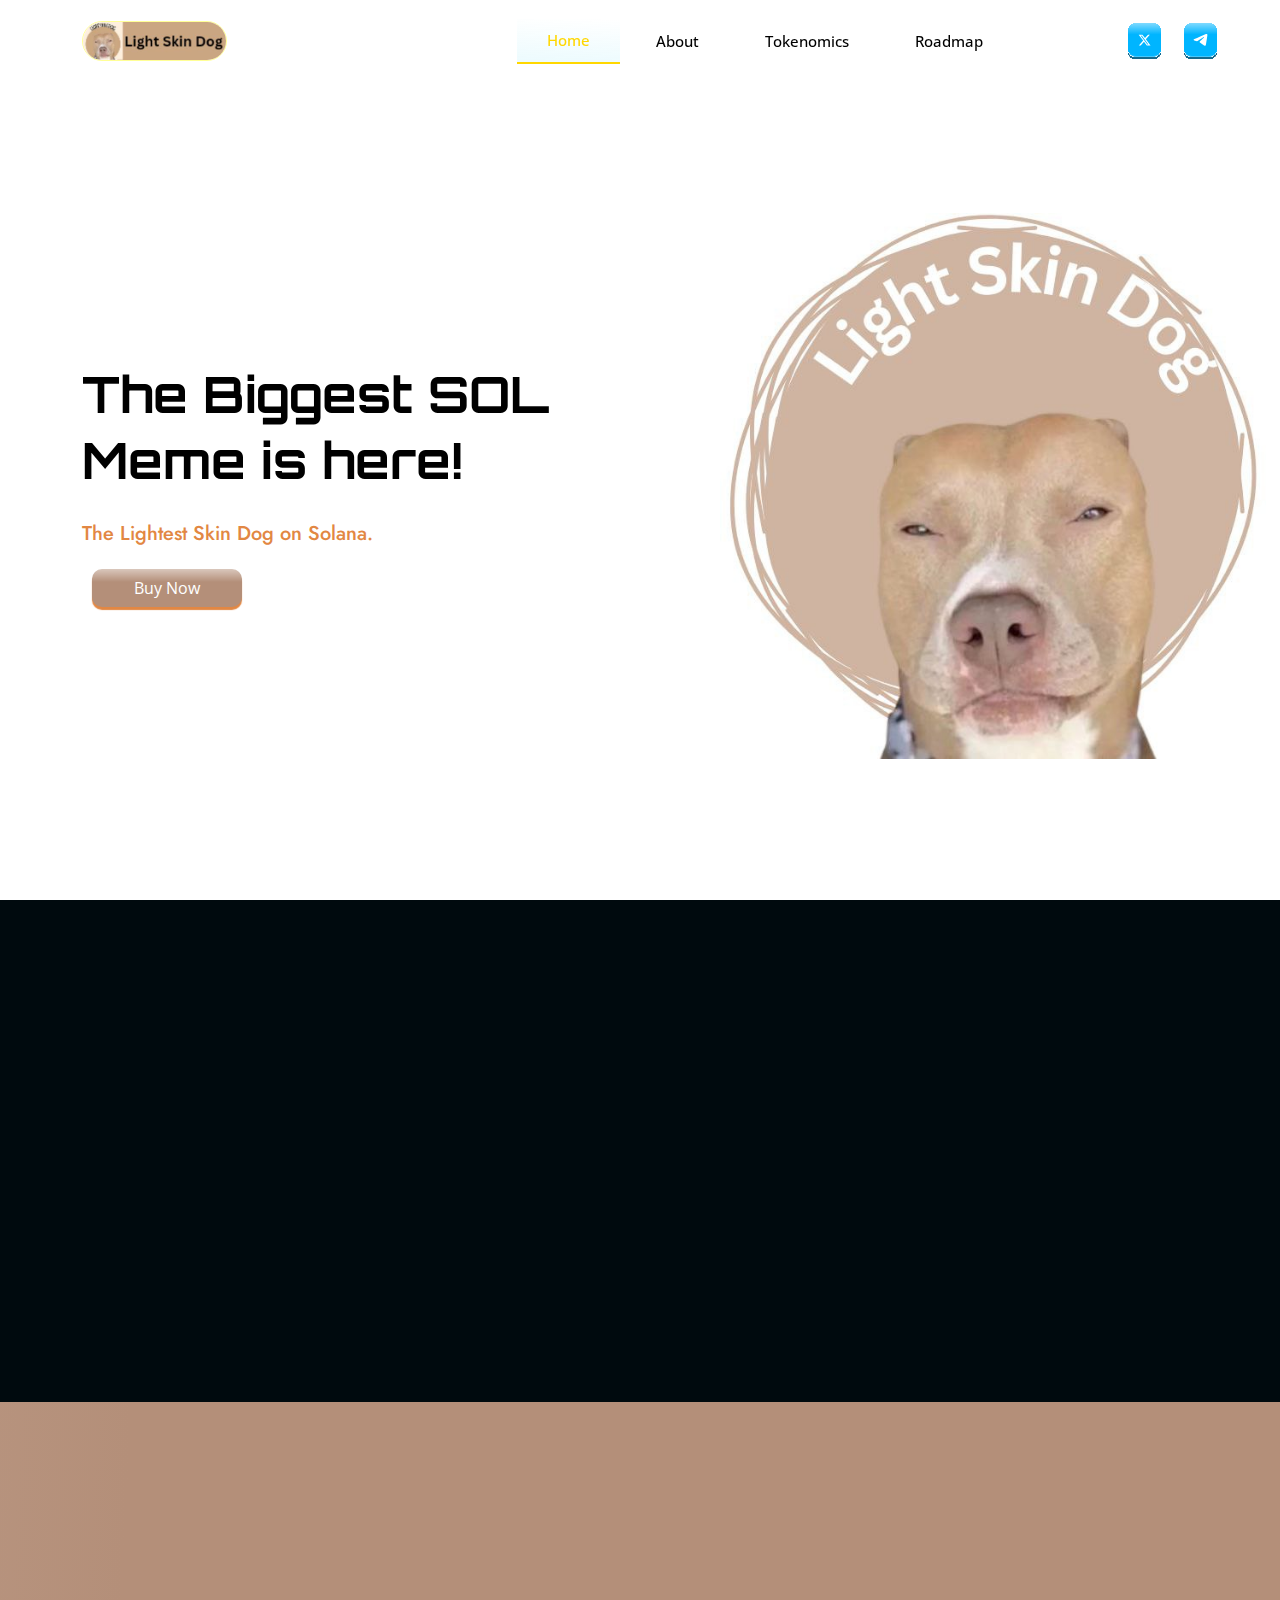
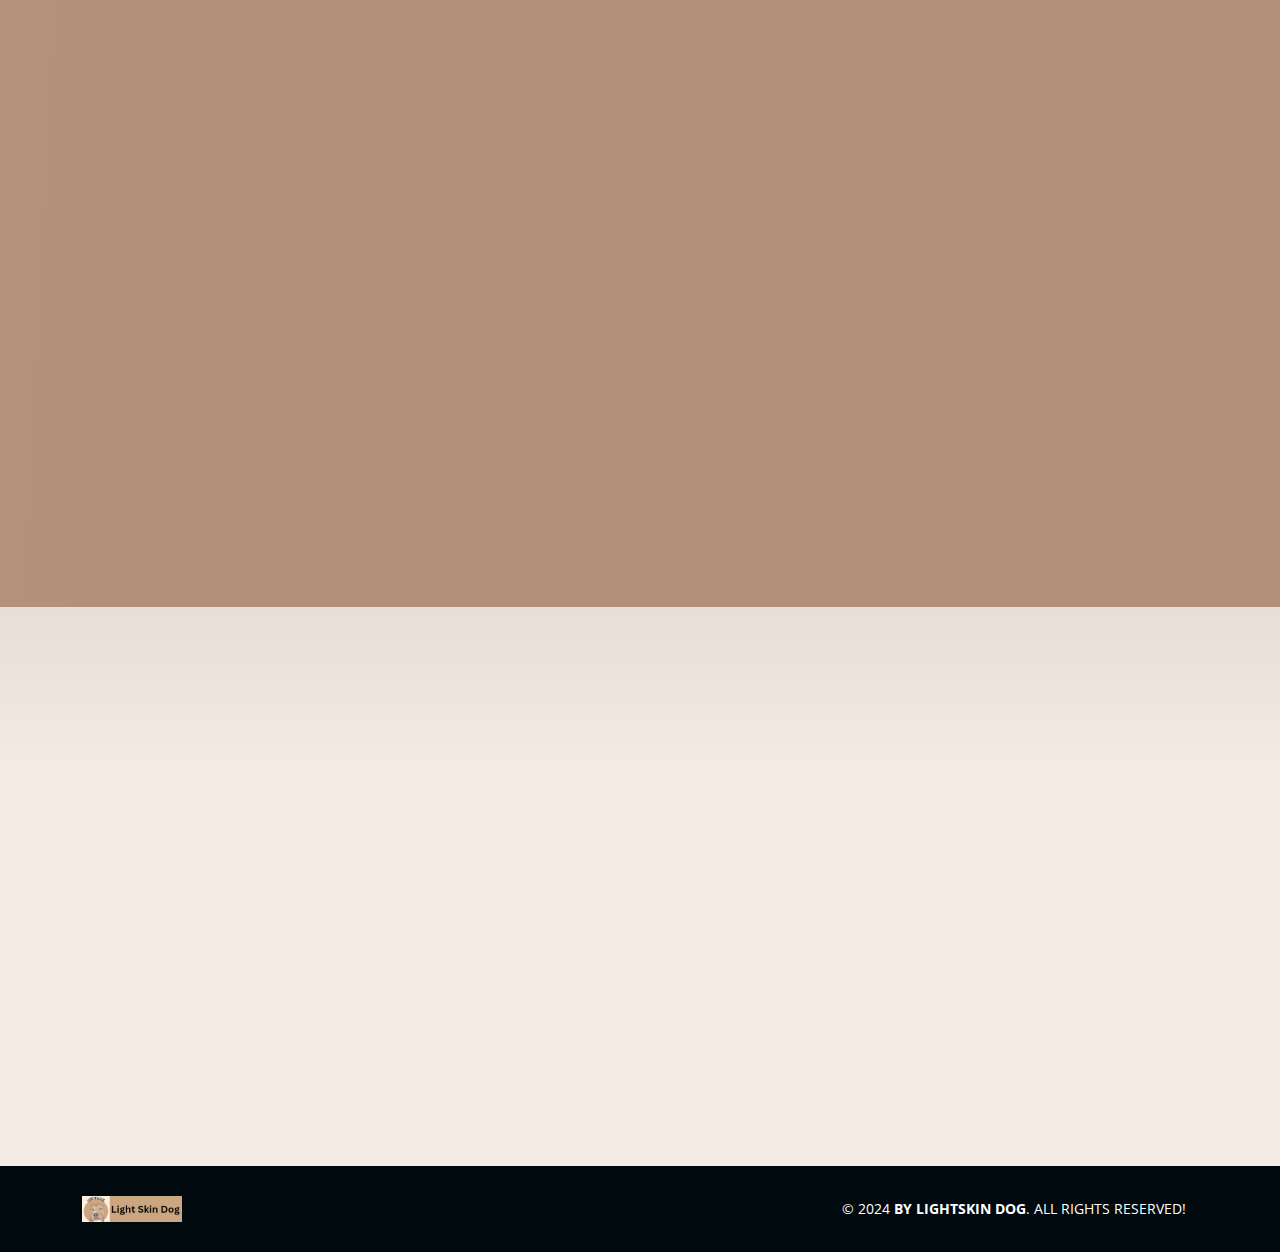
<file: index.html>
<!DOCTYPE html>
<html lang="en">



<head>
  <meta charset="utf-8">
  <meta content="width=device-width, initial-scale=1.0" name="viewport">

  <title>Light Skin Dog</title>
  <meta content="" name="description">
  <meta content="" name="keywords">

  <!-- Favicons -->
  <link rel="icon" type="image/jpg" href="assets/images/lsd_header.jpg">
  <link rel="stylesheet" rel="apple-touch-icon" href="assets/images/lsd.jpg">

  <!-- Google Fonts -->
  <link
    href="https://fonts.googleapis.com/css?family=Open+Sans:300,300i,400,400i,600,600i,700,700i|Jost:300,300i,400,400i,500,500i,600,600i,700,700i|Poppins:300,300i,400,400i,500,500i,600,600i,700,700i"
    rel="stylesheet">


  <link rel="preconnect" href="https://fonts.googleapis.com/">
  <link rel="preconnect" href="https://fonts.gstatic.com/" crossorigin>
  <link href="https://fonts.googleapis.com/css2?family=Orbitron:wght@400;500;600;700;800;900&amp;display=swap"
    rel="stylesheet">

  <!-- Vendor CSS Files -->
  <link href="assets/vendor/aos/aos.css" rel="stylesheet">
  <link href="assets/vendor/bootstrap/css/bootstrap.min.css" rel="stylesheet">
  <link href="assets/vendor/bootstrap-icons/bootstrap-icons.css" rel="stylesheet">
  <link href="assets/vendor/boxicons/css/boxicons.min.css" rel="stylesheet">
  <link href="assets/vendor/remixicon/remixicon.css" rel="stylesheet">
  <link href="assets/vendor/swiper/swiper-bundle.min.css" rel="stylesheet">

  <!-- Template Main CSS File -->
  <link href="assets/css/style.css" rel="stylesheet">

</head>

<body>

  <!-- ======= Header ======= -->
  <header id="header" class="fixed-top ">
    <div class="container d-flex align-items-center">


      <!-- Uncomment below if you prefer to use an image logo -->
      <a href="index-2.html" class="logo me-auto"><img src="assets/images/5881791381129773264 (2).jpg" alt="" class="img-fluid"></a>

      <nav id="navbar" class="navbar">
        <ul>
          <li><a class="nav-link scrollto active" href="#hero">Home</a></li>
          <li><a class="nav-link scrollto" href="#about">About</a></li>
          <li><a class="nav-link scrollto" href="#tokenomics">Tokenomics</a></li>
          <li><a class="nav-link   scrollto" href="#roadmap">Roadmap</a></li>
          <!-- <li><a class="nav-link scrollto" href="#presale">Presale</a></li> -->
          <!-- <li class="nav-btn">

            <button class="btn-dark-blue" style="width: 100px;">
              <a href="https://github.com/interfinetwork/project-delivery-data/blob/main/GrokElo/GrokElo_AuditReport_InterFi.pdf"> Audit</a>
            </button>
          </li> -->

          <!-- <li class="nav-btn">
            <button class="btn-dark-blue" style="width: 100px;">
              <a href="https://pinksale.notion.site/GrokElo-KYC-Verification-eb841ffe481b4b59a4ed647743bd203d?pvs=4"> KYC</a>
            </button>
            </a>
          </li> -->

          <li class="icon-social-desktop">
            <div class="filename-1-frame" style="margin-left: 70px;">
              <a href="https://x.com/lightkindog">
                <img class="filename-1-icon2" alt="" src="assets/images/navbar/filename-12.svg" width="35" />
              </a>
            </div>
          </li>
          <li class="icon-social-desktop">
            <div class="filename-1-frame">
              <a href="https://t.me/+1pxYuyu7ER0zMWE0">
                <img class="filename-1-icon2" alt="" src="assets/images/navbar/telegram2.svg" width="35" />
              </a>
            </div>
          </li>

          <div class="icon-social-mobile">
            <div class="filename-1-frame">
              <a href="https://x.com/lightkindog">
                <img class="filename-1-icon2" alt="" src="assets/images/navbar/filename-12.svg" width="35" />
              </a>
            </div>
            <div class="filename-1-frame">
              <a href="https://t.me/+1pxYuyu7ER0zMWE0">
                <img class="filename-1-icon2" alt="" src="assets/images/navbar/telegram2.svg" width="35" />
              </a>
            </div>
          </div>
        </ul>
        <i class="bi bi-list mobile-nav-toggle"></i>
      </nav><!-- .navbar -->

    </div>
  </header><!-- End Header -->

  <!-- ======= Hero Section ======= -->
  <section id="hero" class="d-flex align-items-center">

    <div class="container">
      <div class="row">
        <div class="col-lg-6 d-flex flex-column justify-content-center pt-4 pt-lg-0 order-2 order-lg-1"
          data-aos="fade-up" data-aos-delay="200">
          <h1 class="font-family-orbitron-normal">The Biggest SOL</h1>
          <h1 class="font-family-orbitron-normal">Meme is here!</h1>
          <h5 class="mt-4">The Lightest Skin Dog on Solana.</h5>
          <div class="col-md-12 col-lg-12 d-flex">
            <div class="">
              <a href="#"><button class="btn-sky-blue" style="width: 150px;  margin-top: 15px;">
                  Buy Now
                </button>
              </a>
            </div>
            <!-- <div class="">
              <a href="whitepaper.pdf"> <button class="btn-dark-blue" style="width: 150px; margin-top: 15px;">
                  Whitepaper
                </button>
              </a>
            </div> -->
          </div>
        </div>

        <div class="col-lg-6 order-1 order-lg-2 hero-img for-desktok-frog-img" data-aos="zoom-in" data-aos-delay="200">
          <img src="assets/images/5881791381129773276.jpg" class="img img-fluid animated" alt="" width="600">
        </div>
      </div>
      <div class="col-lg-6 order-1 order-lg-2 for-mobile-frog-img" data-aos="zoom-in" data-aos-delay="200">
        <img src="assets/images/5881791381129773276.jpg" class="img img-fluid animated" alt="">
      </div>
    </div>

  </section><!-- End Hero -->

  <main id="main">


    <!-- ======= About Us Section ======= -->
    <section id="about" class="about">
      <div class="container" data-aos="fade-up">
        <div class="row content">
          <div class="col-lg-6">
            <img src="assets/images/logo1.jpg" class="img img-fluid" />
          </div>
          <div class="col-lg-6 pt-lg-0 mt-4 align-self-center">
            <div class="section-title">
              <span><img src="assets/images/Line.svg" /></span>
              <h2 class="font-family-orbitron-normal">About LightSkin Dog</h2>
            </div>
            <p class="section-sub-title mt-4">
              the memecoin with all the attitude! Inspired by the iconic light skin dog meme, $LSD is here to bring the sass and fun straight to your crypto wallet. This isn't just another coin; it's a vibe.
            </p>
            <p class="section-sub-title mt-4">
Imagine a dog with that "too cool for school" look, now imagine that in a coin. Yeah, that's $LSD. It’s all about chill vibes, big laughs, and maybe a little mooning on the side.
            </p>
            <p class="section-sub-title mt-4">
              If you're into memes, dogs, or just want to be part of the coolest crypto crew, $LSD is your jam. So, grab some $LSD and let's see where this meme takes us—who knows, maybe even to the moon (or just a really nice dog park)!
            </p>
            <p class="section-sub-title mt-4">
            </p>
            <p class="section-sub-title mt-4">
              Let’s Freaking Go! Woof!🔍
            </p>
    
          </div>
        </div>
      </div>
    </section>

    <section id="tokenomics" class="about">
      <div class="container" data-aos="fade-up">
        <div class="section-title">
          <span><img src="assets/images/Line.svg" /></span>
          <h2 class="font-family-orbitron-normal " >Tokenomics</h2>
        </div>

        <div class="row content align-items-center" style="margin: 80px 0px;">
          <div class="col-lg-6">
            <div class="card">
              <h5 class="card-title font-family-orbitron-normal ">LightSkin Dog</h5>
              <div class="card-body table-custom-body">
                <div class="row">
                  <div class="col-lg-2">
                    <p class="label">CA:</p>
                  </div>
                  <div class="col-lg-10">
                    <p class="value">H5MYbpj5Z558Lw9iAid2yokWAbpUF64nnbUpYmnJ6Yza</p>
                  </div>
                </div>

                <div class="row">
                  <div class="col-lg-7">
                    <p class="label">Total Supply:</p>
                  </div>
                  <div class="col-lg-5">
                    <p class="value">1,000,000,000</p>
                  </div>
                </div>

                <div class="row">
                </div>
                <!-- <div class="row">
                  <div class="col-lg-7">
                    <p class="label">LP:</p>
                  </div>
                  <div class="col-lg-5">
                    <p class="value">1%</p>
                  </div>
                </div> -->

                <div class="row">
                  <div class="col-lg-7">
                    <p class="label">Marketing:</p>
                  </div>
                  <div class="col-lg-5">
                    <p class="value">3%</p>
                  </div>
                </div>
                <div class="row" style="border-radius: 0px 0px 10px 10px;">
                  <div class="col-lg-7">
                    <p class="label">Dev:</p>
                  </div>
                  <div class="col-lg-5">
                    <p class="value">2%</p>
                  </div>
                </div>
              </div>
            </div>
          </div>

          <div class="col-lg-1">
          </div>
          <div class="col-lg-5 pt-4 pt-lg-0">
            <img src="assets/images/chart.jpg" class="img img-fluid" />
          </div>
        </div>
      </div>
      </div>
    </section>

    <section id="roadmap" class="about" style="background-color: #021E0A;">
      <div class="container" data-aos="fade-up">
        <div class="section-title d-flex justify-content-center">
          <div class="text-align-last-center">
            <span><img src="assets/images/Line.svg" /></span>
            <h2 class="font-family-orbitron-normal  text-black mb-0" >Roadmap</h2>
          </div>
        </div>

        <div class="row content mt-5">
          <div class="col-lg-4">
            <div class="card">
              <h5 class="card-title font-family-orbitron-normal ">Phase 01</h5>
              <div class="card-body">
                <ul>
                  <!-- <li>Presale</li> -->
                  <li>Launch</li>
                  <li>Dex update</li>
                  <li>Dex Ads</li>
                  <li>Trending</li>
                </ul>
              </div>
            </div>
          </div>

          <div class="col-lg-4">
            <div class="card">
              <h5 class="card-title font-family-orbitron-normal ">Phase 02</h5>
              <div class="card-body">
                <ul>
                  <li>Community Growth</li>
                  <li>Huge Marketing Push</li>
                  <li>KOLs onboarding</li>
                </ul>
              </div>
            </div>
          </div>

          <div class="col-lg-4">
            <div class="card">
              <h5 class="card-title font-family-orbitron-normal ">Phase 03</h5>
              <div class="card-body">
                <ul>
                  <li>100,000+ holders</li>
                  <li>Meme Takeover</li>
                </ul>
              </div>
            </div>
          </div>
        </div>
      </div>
    </section>

    
    
  </main><!-- End #main -->

  <!-- ======= Footer ======= -->
  <footer id="footer">
    <div class="container footer-bottom clearfix">
      <div class="row content">
        <div class="col-lg-8">
          <a href="#"><img src="assets/images/5881791381129773264 (2).jpg" width="100px" /></a>
        </div>
        <div class="col-lg-4 align-self-center">

          <div class=" text-uppercase">
            &copy; 2024 <strong><span>by LightSkin Dog</span></strong>. All Rights Reserved!
          </div>
        </div>

      </div>
  </footer><!-- End Footer -->

  <div id=" preloader"></div>
  <a href="#" class="back-to-top d-flex align-items-center justify-content-center"><i
      class="bi bi-arrow-up-short"></i></a>

  <!-- Vendor JS Files -->
  <script src="assets/vendor/aos/aos.js"></script>
  <script src="assets/vendor/bootstrap/js/bootstrap.bundle.min.js"></script>
  <script src="assets/vendor/glightbox/js/glightbox.min.js"></script>
  <script src="assets/vendor/isotope-layout/isotope.pkgd.min.js"></script>
  <script src="assets/vendor/swiper/swiper-bundle.min.js"></script>
  <script src="assets/vendor/waypoints/noframework.waypoints.js"></script>
  <script src="assets/vendor/php-email-form/validate.js"></script>

  <!-- Template Main JS File -->
  <script src="assets/js/main.js"></script>

</body>



</html>
</file>
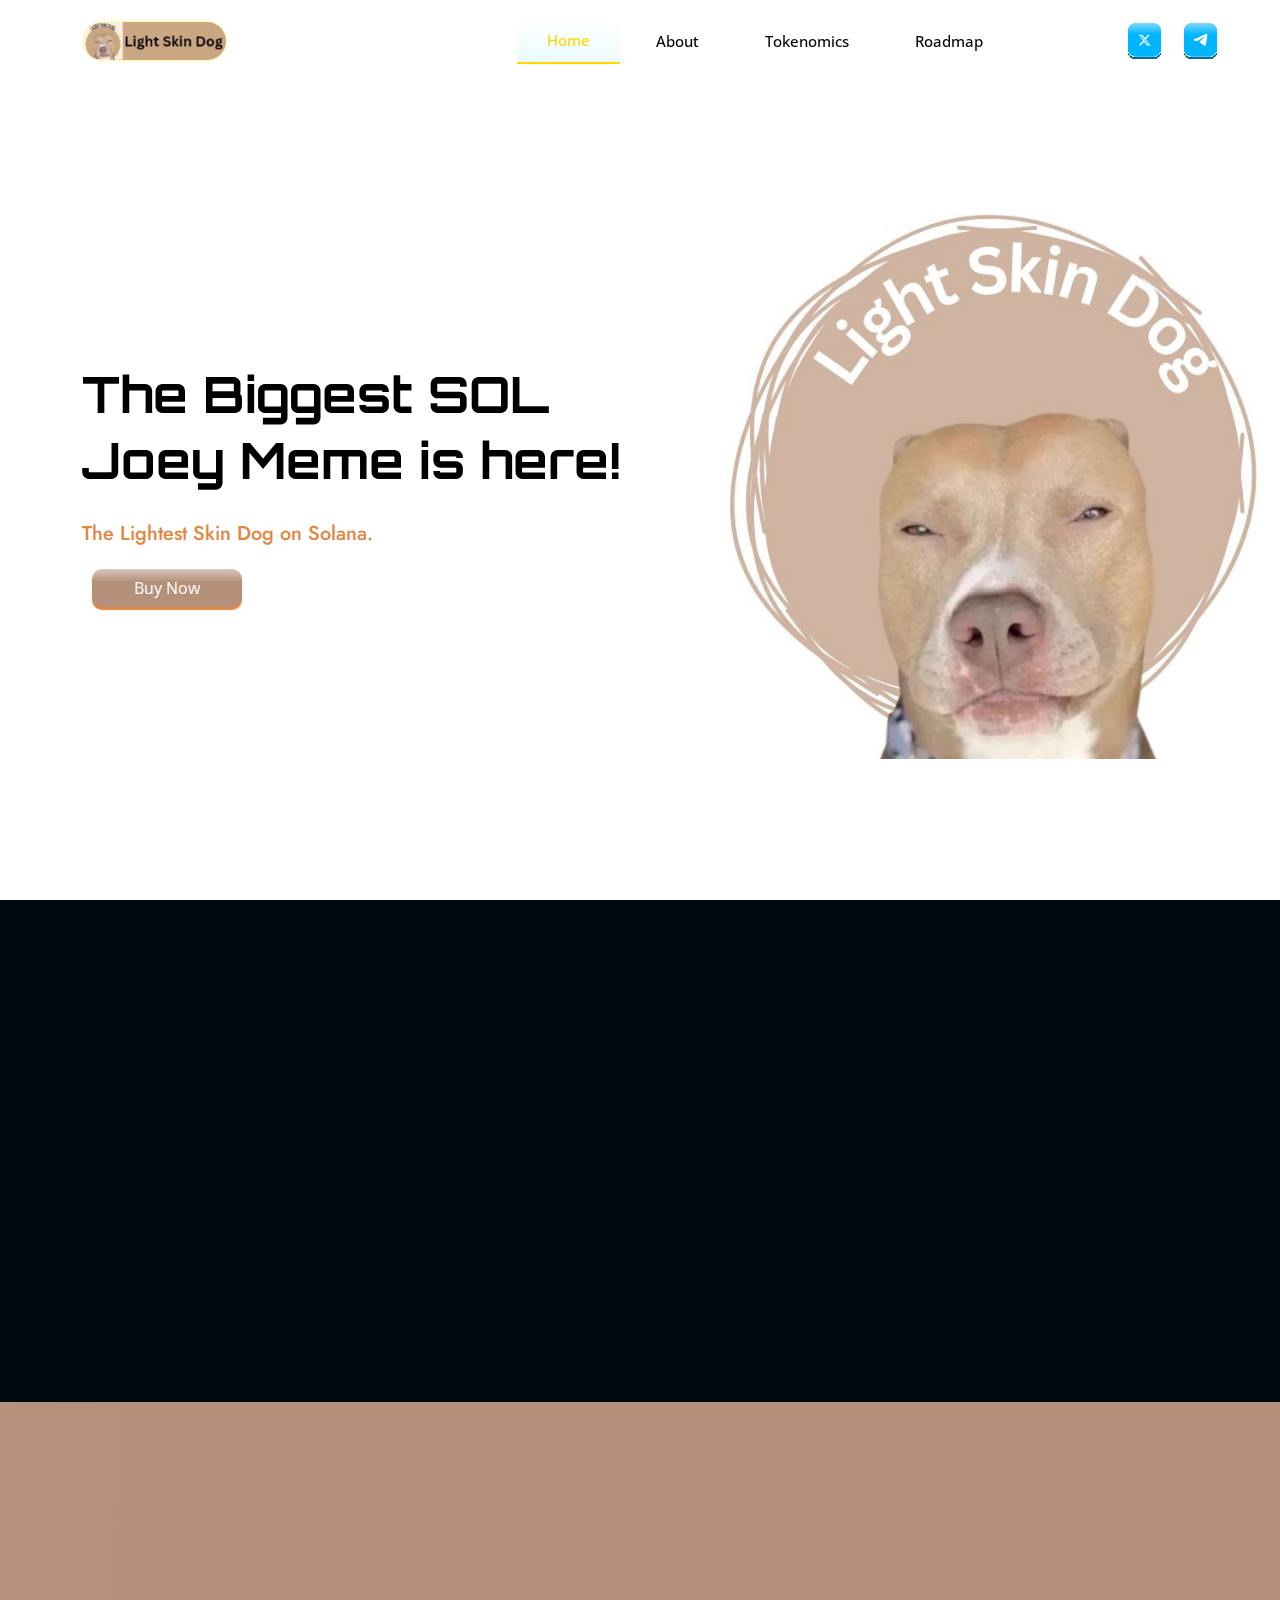
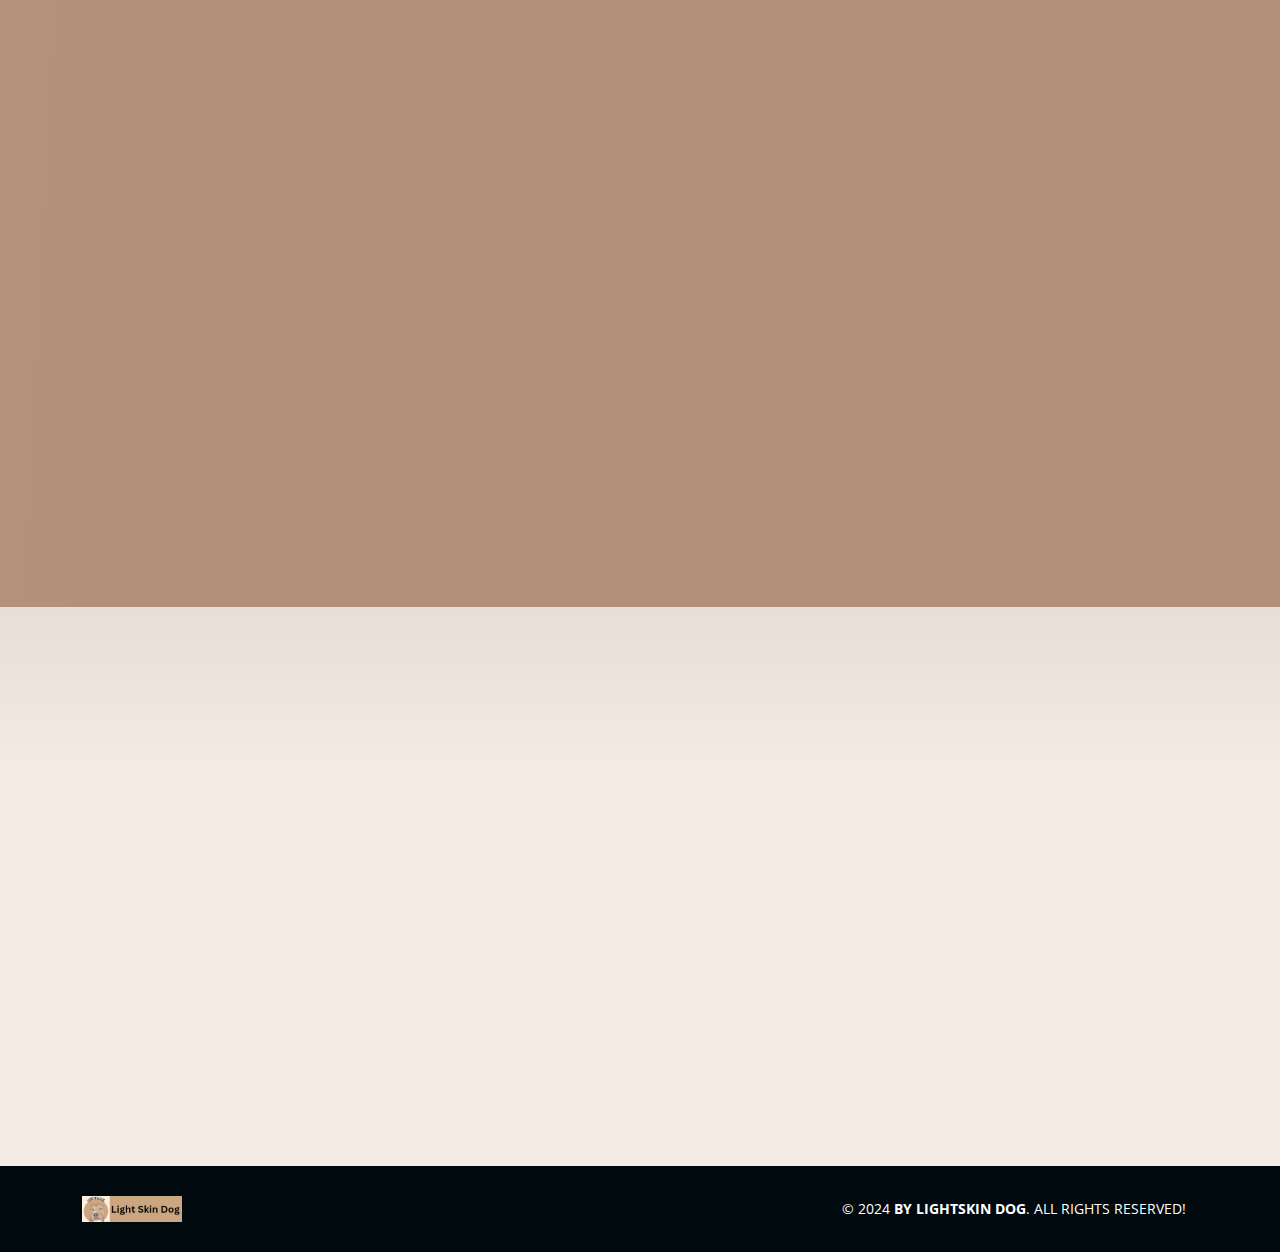
<file: index-2.html>
<!DOCTYPE html>
<html lang="en">


<!-- Mirrored from grokelo.io/index.html by HTTrack Website Copier/3.x [XR&CO'2014], Mon, 11 Dec 2023 17:24:23 GMT -->
<head>
  <meta charset="utf-8">
  <meta content="width=device-width, initial-scale=1.0" name="viewport">

  <title>Light Skin Dog</title>
  <meta content="" name="description">
  <meta content="" name="keywords">

  <!-- Favicons -->
  <link rel="icon" type="image/jpg" href="assets/images/lsd_header.jpg">
  <link rel="stylesheet" rel="apple-touch-icon" href="assets/images/lsd.jpg">

  <!-- Google Fonts -->
  <link
    href="https://fonts.googleapis.com/css?family=Open+Sans:300,300i,400,400i,600,600i,700,700i|Jost:300,300i,400,400i,500,500i,600,600i,700,700i|Poppins:300,300i,400,400i,500,500i,600,600i,700,700i"
    rel="stylesheet">


  <link rel="preconnect" href="https://fonts.googleapis.com/">
  <link rel="preconnect" href="https://fonts.gstatic.com/" crossorigin>
  <link href="https://fonts.googleapis.com/css2?family=Orbitron:wght@400;500;600;700;800;900&amp;display=swap"
    rel="stylesheet">

  <!-- Vendor CSS Files -->
  <link href="assets/vendor/aos/aos.css" rel="stylesheet">
  <link href="assets/vendor/bootstrap/css/bootstrap.min.css" rel="stylesheet">
  <link href="assets/vendor/bootstrap-icons/bootstrap-icons.css" rel="stylesheet">
  <link href="assets/vendor/boxicons/css/boxicons.min.css" rel="stylesheet">
  <link href="assets/vendor/remixicon/remixicon.css" rel="stylesheet">
  <link href="assets/vendor/swiper/swiper-bundle.min.css" rel="stylesheet">

  <!-- Template Main CSS File -->
  <link href="assets/css/style.css" rel="stylesheet">

</head>

<body>

  <!-- ======= Header ======= -->
  <header id="header" class="fixed-top ">
    <div class="container d-flex align-items-center">


      <!-- Uncomment below if you prefer to use an image logo -->
      <a href="index-2.html" class="logo me-auto"><img src="assets/images/5881791381129773264 (2).jpg" alt="" class="img-fluid"></a>

      <nav id="navbar" class="navbar">
        <ul>
          <li><a class="nav-link scrollto active" href="#hero">Home</a></li>
          <li><a class="nav-link scrollto" href="#about">About</a></li>
          <li><a class="nav-link scrollto" href="#tokenomics">Tokenomics</a></li>
          <li><a class="nav-link   scrollto" href="#roadmap">Roadmap</a></li>
          <!-- <li><a class="nav-link scrollto" href="#presale">Presale</a></li> -->
          <!-- <li class="nav-btn">

            <button class="btn-dark-blue" style="width: 100px;">
              <a href="https://github.com/interfinetwork/project-delivery-data/blob/main/GrokElo/GrokElo_AuditReport_InterFi.pdf"> Audit</a>
            </button>
          </li> -->

          <!-- <li class="nav-btn">
            <button class="btn-dark-blue" style="width: 100px;">
              <a href="https://pinksale.notion.site/GrokElo-KYC-Verification-eb841ffe481b4b59a4ed647743bd203d?pvs=4"> KYC</a>
            </button>
            </a>
          </li> -->

          <li class="icon-social-desktop">
            <div class="filename-1-frame" style="margin-left: 70px;">
              <a href="https://x.com/lightkindog">
                <img class="filename-1-icon2" alt="" src="assets/images/navbar/filename-12.svg" width="35" />
              </a>
            </div>
          </li>
          <li class="icon-social-desktop">
            <div class="filename-1-frame">
              <a href="https://t.me/+1pxYuyu7ER0zMWE0">
                <img class="filename-1-icon2" alt="" src="assets/images/navbar/telegram2.svg" width="35" />
              </a>
            </div>
          </li>

          <div class="icon-social-mobile">
            <div class="filename-1-frame">
              <a href="https://x.com/lightkindog">
                <img class="filename-1-icon2" alt="" src="assets/images/navbar/filename-12.svg" width="35" />
              </a>
            </div>
            <div class="filename-1-frame">
              <a href="https://t.me/+1pxYuyu7ER0zMWE0">
                <img class="filename-1-icon2" alt="" src="assets/images/navbar/telegram2.svg" width="35" />
              </a>
            </div>
          </div>
        </ul>
        <i class="bi bi-list mobile-nav-toggle"></i>
      </nav><!-- .navbar -->

    </div>
  </header><!-- End Header -->

  <!-- ======= Hero Section ======= -->
  <section id="hero" class="d-flex align-items-center">

    <div class="container">
      <div class="row">
        <div class="col-lg-6 d-flex flex-column justify-content-center pt-4 pt-lg-0 order-2 order-lg-1"
          data-aos="fade-up" data-aos-delay="200">
          <h1 class="font-family-orbitron-normal">The Biggest SOL</h1>
          <h1 class="font-family-orbitron-normal">Joey Meme is here!</h1>
          <h5 class="mt-4">The Lightest Skin Dog on Solana.</h5>
          <div class="col-md-12 col-lg-12 d-flex">
            <div class="">
              <a href="#"><button class="btn-sky-blue" style="width: 150px;  margin-top: 15px;">
                  Buy Now
                </button>
              </a>
            </div>
            <!-- <div class="">
              <a href="whitepaper.pdf"> <button class="btn-dark-blue" style="width: 150px; margin-top: 15px;">
                  Whitepaper
                </button>
              </a>
            </div> -->
          </div>
        </div>

        <div class="col-lg-6 order-1 order-lg-2 hero-img for-desktok-frog-img" data-aos="zoom-in" data-aos-delay="200">
          <img src="assets/images/5881791381129773276.jpg" class="img img-fluid animated" alt="" width="600">
        </div>
      </div>
      <div class="col-lg-6 order-1 order-lg-2 for-mobile-frog-img" data-aos="zoom-in" data-aos-delay="200">
        <img src="assets/images/5881791381129773276.jpg" class="img img-fluid animated" alt="">
      </div>
    </div>

  </section><!-- End Hero -->

  <main id="main">


    <!-- ======= About Us Section ======= -->
    <section id="about" class="about">
      <div class="container" data-aos="fade-up">
        <div class="row content">
          <div class="col-lg-6">
            <img src="assets/images/logo1.jpg" class="img img-fluid" />
          </div>
          <div class="col-lg-6 pt-lg-0 mt-4 align-self-center">
            <div class="section-title">
              <span><img src="assets/images/Line.svg" /></span>
              <h2 class="font-family-orbitron-normal">About LightSkin Dog</h2>
            </div>

            <p class="section-sub-title mt-4">
              the memecoin with all the attitude! Inspired by the iconic light skin dog meme, $LSD is here to bring the sass and fun straight to your crypto wallet. This isn't just another coin; it's a vibe.
            </p>
            <p class="section-sub-title mt-4">
Imagine a dog with that "too cool for school" look, now imagine that in a coin. Yeah, that's $LSD. It’s all about chill vibes, big laughs, and maybe a little mooning on the side.
            </p>
            <p class="section-sub-title mt-4">
              If you're into memes, dogs, or just want to be part of the coolest crypto crew, $LSD is your jam. So, grab some $LSD and let's see where this meme takes us—who knows, maybe even to the moon (or just a really nice dog park)!
            </p>
            <p class="section-sub-title mt-4">
            </p>
            <p class="section-sub-title mt-4">
              Let’s Freaking Go! Woof!🔍
            </p>
          </div>
        </div>
      </div>
    </section>

    <section id="tokenomics" class="about">
      <div class="container" data-aos="fade-up">
        <div class="section-title">
          <span><img src="assets/images/Line.svg" /></span>
          <h2 class="font-family-orbitron-normal " >Tokenomics</h2>
        </div>

        <div class="row content align-items-center" style="margin: 80px 0px;">
          <div class="col-lg-6">
            <div class="card">
              <h5 class="card-title font-family-orbitron-normal ">LightSkin Dog</h5>
              <div class="card-body table-custom-body">
                <div class="row">
                  <div class="col-lg-2">
                    <p class="label">:</p>
                  </div>
                  <div class="col-lg-10">
                    <p class="value">H5MYbpj5Z558Lw9iAid2yokWAbpUF64nnbUpYmnJ6Yza</p>
                  </div>
                </div>

                <div class="row">
                  <div class="col-lg-7">
                    <p class="label">Total Supply:</p>
                  </div>
                  <div class="col-lg-5">
                    <p class="value">1,000,000,000</p>
                  </div>
                </div>

                <div class="row">
                </div>
                <!-- <div class="row">
                  <div class="col-lg-7">
                    <p class="label">LP:</p>
                  </div>
                  <div class="col-lg-5">
                    <p class="value">1%</p>
                  </div>
                </div> -->

                <div class="row">
                  <div class="col-lg-7">
                    <p class="label">Marketing:</p>
                  </div>
                  <div class="col-lg-5">
                    <p class="value">3%</p>
                  </div>
                </div>
                <div class="row" style="border-radius: 0px 0px 10px 10px;">
                  <div class="col-lg-7">
                    <p class="label">Dev:</p>
                  </div>
                  <div class="col-lg-5">
                    <p class="value">2%</p>
                  </div>
                </div>
              </div>
            </div>
          </div>

          <div class="col-lg-1">
          </div>
          <div class="col-lg-5 pt-4 pt-lg-0">
            <img src="assets/images/chart.jpg" class="img img-fluid" />
          </div>
        </div>
      </div>
      </div>
    </section>

    <section id="roadmap" class="about" style="background-color: #021E0A;">
      <div class="container" data-aos="fade-up">
        <div class="section-title d-flex justify-content-center">
          <div class="text-align-last-center">
            <span><img src="assets/images/Line.svg" /></span>
            <h2 class="font-family-orbitron-normal  text-black mb-0" >Roadmap</h2>
          </div>
        </div>

        <div class="row content mt-5">
          <div class="col-lg-4">
            <div class="card">
              <h5 class="card-title font-family-orbitron-normal ">Phase 01</h5>
              <div class="card-body">
                <ul>
                  <!-- <li>Presale</li> -->
                  <li>Launch</li>
                  <li>Dex update</li>
                  <li>Dex Ads</li>
                  <li>Trending</li>
                </ul>
              </div>
            </div>
          </div>

          <div class="col-lg-4">
            <div class="card">
              <h5 class="card-title font-family-orbitron-normal ">Phase 02</h5>
              <div class="card-body">
                <ul>
                  <li>Community Growth</li>
                  <li>Huge Marketing Push</li>
                  <li>KOLs onboarding</li>
                </ul>
              </div>
            </div>
          </div>

          <div class="col-lg-4">
            <div class="card">
              <h5 class="card-title font-family-orbitron-normal ">Phase 03</h5>
              <div class="card-body">
                <ul>
                  <li>100,000+ holders</li>
                  <li>Meme Takeover</li>
                </ul>
              </div>
            </div>
          </div>
        </div>
      </div>
    </section>



  </main><!-- End #main -->

  <!-- ======= Footer ======= -->
  <footer id="footer">
    <div class="container footer-bottom clearfix">
      <div class="row content">
        <div class="col-lg-8">
          <a href="#"><img src="assets/images/5881791381129773264 (2).jpg" width="100px" /></a>
        </div>
        <div class="col-lg-4 align-self-center">

          <div class=" text-uppercase">
            &copy; 2024 <strong><span>by LightSkin Dog</span></strong>. All Rights Reserved!
          </div>
        </div>

      </div>
  </footer><!-- End Footer -->
  
  <div id=" preloader"></div>
  <a href="#" class="back-to-top d-flex align-items-center justify-content-center"><i
      class="bi bi-arrow-up-short"></i></a>

  <!-- Vendor JS Files -->
  <script src="assets/vendor/aos/aos.js"></script>
  <script src="assets/vendor/bootstrap/js/bootstrap.bundle.min.js"></script>
  <script src="assets/vendor/glightbox/js/glightbox.min.js"></script>
  <script src="assets/vendor/isotope-layout/isotope.pkgd.min.js"></script>
  <script src="assets/vendor/swiper/swiper-bundle.min.js"></script>
  <script src="assets/vendor/waypoints/noframework.waypoints.js"></script>
  <script src="assets/vendor/php-email-form/validate.js"></script>

  <!-- Template Main JS File -->
  <script src="assets/js/main.js"></script>

</body>


<!-- Mirrored from grokelo.io/index.html by HTTrack Website Copier/3.x [XR&CO'2014], Mon, 11 Dec 2023 17:24:23 GMT -->
</html>
</file>
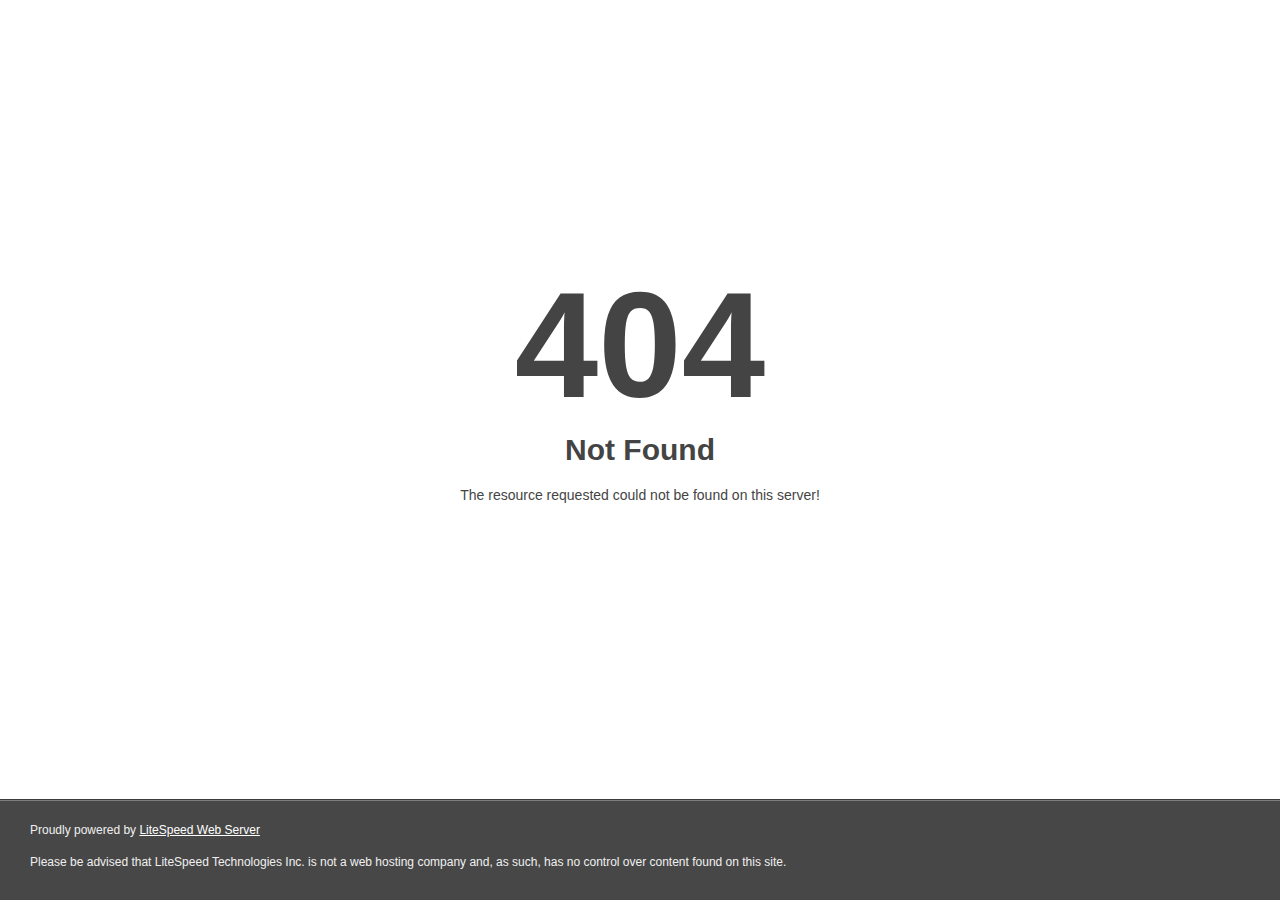
<file: assets/img/cta-bg.html>
<!DOCTYPE html>
<html style="height:100%">
<head>
<meta name="viewport" content="width=device-width, initial-scale=1, shrink-to-fit=no" />
<title> 404 Not Found
</title></head>
<body style="color: #444; margin:0;font: normal 14px/20px Arial, Helvetica, sans-serif; height:100%; background-color: #fff;">
<div style="height:auto; min-height:100%; ">     <div style="text-align: center; width:800px; margin-left: -400px; position:absolute; top: 30%; left:50%;">
        <h1 style="margin:0; font-size:150px; line-height:150px; font-weight:bold;">404</h1>
<h2 style="margin-top:20px;font-size: 30px;">Not Found
</h2>
<p>The resource requested could not be found on this server!</p>
</div></div><div style="color:#f0f0f0; font-size:12px;margin:auto;padding:0px 30px 0px 30px;position:relative;clear:both;height:100px;margin-top:-101px;background-color:#474747;border-top: 1px solid rgba(0,0,0,0.15);box-shadow: 0 1px 0 rgba(255, 255, 255, 0.3) inset;">
<br>Proudly powered by  <a style="color:#fff;" href="http://www.litespeedtech.com/error-page">LiteSpeed Web Server</a><p>Please be advised that LiteSpeed Technologies Inc. is not a web hosting company and, as such, has no control over content found on this site.</p></div></body></html>
</file>
<file: assets/css/style.css>
/**
* Template Name: Arsha
* Updated: Sep 18 2023 with Bootstrap v5.3.2
* Template URL: https://bootstrapmade.com/arsha-free-bootstrap-html-template-corporate/
* Author: BootstrapMade.com
* License: https://bootstrapmade.com/license/
*/


:root {
  /* Colors */
  --color-limegreen-100: #32ce06;
  --color-skyblue-100: #5DCCFA;
  --color-darkblue-100: #001a25f7;
  --color-gray-100: #22212d;
  --color-gray-300: #a8a7a7;
  --color-yellow: #ffff00;
  --color-gold: #ffd700;
  

  /* Paddings */
  --padding-base: 16px;
  --padding-xl: 20px;
  --padding-5xs: 8px;
  --padding-7xl: 26px;
  --padding-3xs: 10px;


  /* font sizes */
  --font-size-lg: 18px;
  --font-size-sm: 14px;
}


/*--------------------------------------------------------------
# General
--------------------------------------------------------------*/
body {
  font-family: "Input Mono", "Open Sans", sans-serif;
  /* color: #9CB8A5 */
}

a {
  color: var(--color-darkblue-100);
  text-decoration: none;
}

a:hover {
   color: var(--color-skyblue-100);
  text-decoration: none;
}

h1,
h2,
h3,
h4,
h5,
h6 {
  font-family: "Jost", sans-serif;
}


p {
  color: #9CB8A5;
  line-height: 21.6px;
}

/*--------------------------------------------------------------
# Preloader
--------------------------------------------------------------*/
#preloader {
  position: fixed;
  top: 0;
  left: 0;
  right: 0;
  bottom: 0;
  z-index: 9999;
  overflow: hidden;
  background: #32ce063d;
}

#preloader:before {
  content: "";
  position: fixed;
  top: calc(50% - 30px);
  left: calc(50% - 30px);
  border: 6px solid #32ce063d;
  border-top-color: #fff;
  border-bottom-color: #fff;
  border-radius: 50%;
  width: 60px;
  height: 60px;
  animation: animate-preloader 1s linear infinite;
}

@keyframes animate-preloader {
  0% {
    transform: rotate(0deg);
  }

  100% {
    transform: rotate(360deg);
  }
}

/*--------------------------------------------------------------
# Back to top button
--------------------------------------------------------------*/
.back-to-top {
  position: fixed;
  visibility: hidden;
  opacity: 0;
  right: 15px;
  bottom: 15px;
  z-index: 996;
  background: #873e23;
  width: 40px;
  height: 40px;
  border-radius: 50px;
  transition: all 0.4s;
}

.back-to-top i {
  font-size: 24px;
  color: #fff;
  line-height: 0;
}

.back-to-top:hover {
  background: #873e23;
  color: #fff;
}

.back-to-top.active {
  visibility: visible;
  opacity: 1;
}

/*--------------------------------------------------------------
# Header
--------------------------------------------------------------*/
#header {
  transition: all 0.5s;
  z-index: 997;
  padding: 15px 0;
}

#header.header-scrolled,
#header.header-inner-pages {
  background: #B48F79;
}

#header .logo {
  font-size: 30px;
  margin: 0;
  padding: 0;
  line-height: 1;
  font-weight: 500;
  letter-spacing: 2px;
  text-transform: uppercase;
}

#header .logo a {
  color: #fff;
}

#header .logo img {
  max-height: 40px;
  border-radius: 30px;
  border: 1px solid rgba(255, 255, 0, 0.413);
}


/*--------------------------------------------------------------
# Navigation Menu
--------------------------------------------------------------*/
/**
* Desktop Navigation 
*/
.navbar {
  padding: 0;
}

.navbar ul {
  margin: 0;
  padding: 0;
  display: flex;
  list-style: none;
  align-items: center;
}

.navbar li {
  position: relative;
  margin: 0px 3px;
}

.navbar a,
.navbar a:focus {
  display: flex;
  align-items: center;
  justify-content: space-between;
  padding: 0px 30px;
  font-size: 15px;
  font-weight: 500;
  color: #000;
  white-space: nowrap;
  transition: 0.3s;
}

.navbar a i,
.navbar a:focus i {
  font-size: 12px;
  line-height: 0;
  margin-left: 5px;
}

.navbar a:hover,
.navbar .active,
.navbar .active:focus,
.navbar li:hover>a {
  background: linear-gradient(182deg, #0dcaf000, #0dcaf014);
  border-bottom: 2px solid var(--color-gold);
  align-items: center;
  padding: 10px 30px;
  color: var(--color-gold);
}

.btn-dark-blue a:hover{
 border: none;
 padding: 0px 30px;
}

.icon-social-desktop .filename-1-frame{
  width: 50px;
}

.icon-social-desktop .filename-1-frame a:hover{
  border: none;
 padding: 0px 30px;
}

.icon-social-mobile .filename-1-frame a:hover{
  border: none;
}


.navbar .getstarted,
.navbar .getstarted:focus {
  padding: 8px 20px;
  margin-left: 30px;
  border-radius: 50px;
  color: #fff;
  font-size: 14px;
  border: 2px solid #47b2e4;
  font-weight: 600;
}

.navbar .getstarted:hover,
.navbar .getstarted:focus:hover {
  color: #fff;
  background: #31a9e1;
}

.navbar .dropdown ul {
  display: block;
  position: absolute;
  left: 14px;
  top: calc(100% + 30px);
  margin: 0;
  padding: 10px 0;
  z-index: 99;
  opacity: 0;
  visibility: hidden;
  background: #fff;
  box-shadow: 0px 0px 30px rgba(127, 137, 161, 0.25);
  transition: 0.3s;
  border-radius: 4px;
}

.navbar .dropdown ul li {
  min-width: 200px;
}

.navbar .dropdown ul a {
  padding: 10px 20px;
  font-size: 14px;
  text-transform: none;
  font-weight: 500;
  color: #0c3c53;
}

.navbar .dropdown ul a i {
  font-size: 12px;
}

.navbar .dropdown ul a:hover,
.navbar .dropdown ul .active:hover,
.navbar .dropdown ul li:hover>a {
  color: #47b2e4;
}

.navbar .dropdown:hover>ul {
  opacity: 1;
  top: 100%;
  visibility: visible;
}

.navbar .dropdown .dropdown ul {
  top: 0;
  left: calc(100% - 30px);
  visibility: hidden;
}

.navbar .dropdown .dropdown:hover>ul {
  opacity: 1;
  top: 0;
  left: 100%;
  visibility: visible;
}

.header-join-btn-green {
  border: none;
  background-color: var(--color-skyblue-100);
  box-shadow: 3px 3px 0#197300;
  align-items: center;
  padding: var(--padding-base) var(--padding-xl);
  font-size: var(--font-size-sm);
  color: var(--color-gray-100);
}

.header-join-btn-mobile {
  display: none;
}


.text-align-last-center {
  text-align-last: center;
}

.join-community {
  display: flex;
  justify-content: space-between;
}

.pepes-text {
  color: var(--color-skyblue-100);
}


.font-family-orbitron-normal{
  color: #000;
 font-family: 'Orbitron', sans-serif;
}


.btn-dark-blue{
    border: none;
    background: linear-gradient(180deg, rgba(1, 113, 158, 0.50) 0%, rgba(0, 91, 128, 0.26) 34.22%), #00202D;
    color: white;
    padding: 7px;
    border-radius: 10px;
    box-shadow: 0px 3px 1px 0px #002635;
    margin: 0px 10px;
    text-decoration: none;
}


.btn-sky-blue{
    border: none;
    background: linear-gradient(180deg, rgba(255, 255, 255, 0.50) 0%, rgba(14, 13, 13, 0) 34.22%), #B48F79;
    box-shadow: 0px 3px 1px 0px #B48F79;
    color: white;
    padding: 7px;
    border-radius: 10px;
    box-shadow: 0px 3px 1px 0px #e28743;
    margin: 0px 10px;
    text-decoration: none;
}




.filename-1-frame {
  padding: var(--padding-5xs);
}


.for-mobile-frog-img {
  display: none;
}

@media (max-width: 1366px) {
  .navbar .dropdown .dropdown ul {
    left: -90%;
  }

  .navbar .dropdown .dropdown:hover>ul {
    left: -100%;
  }
}

/**
* Mobile Navigation 
*/
.mobile-nav-toggle {
  color: #fff;
  font-size: 28px;
  cursor: pointer;
  display: none;
  line-height: 0;
  transition: 0.5s;
}

.mobile-nav-toggle.bi-x {
  color: #fff;
}

@media (max-width: 991px) {
  .mobile-nav-toggle {
    display: block;
  }

  .navbar ul {
    display: none;
  }
}

.navbar-mobile {
  position: fixed;
  overflow: hidden;
  top: 0;
  right: 0;
  left: 0;
  bottom: 0;
  background: #00304280;
  transition: 0.3s;
  z-index: 999;
}

.navbar-mobile .mobile-nav-toggle {
  position: absolute;
  top: 15px;
  right: 15px;
}

.navbar-mobile ul {
  display: block;
  position: absolute;
  top: 55px;
  right: 15px;
  bottom: 15px;
  left: 15px;
  padding: 10px 0;
  border-radius: 10px;
  background-color: #020a00;
  overflow-y: auto;
  transition: 0.3s;
}

.navbar-mobile a,
.navbar-mobile a:focus {
  padding: 10px 20px;
  font-size: 15px;
  color: white;
}

.navbar-mobile a:hover,
.navbar-mobile .active,
.navbar-mobile li:hover>a {
  color: #775D56;
}

.navbar-mobile .getstarted,
.navbar-mobile .getstarted:focus {
  margin: 15px;
  /* color: #32ce063d; */
}

.navbar-mobile .dropdown ul {
  position: static;
  display: none;
  margin: 10px 20px;
  padding: 10px 0;
  z-index: 99;
  opacity: 1;
  visibility: visible;
  background: #fff;
  box-shadow: 0px 0px 30px rgba(127, 137, 161, 0.25);
}

.navbar-mobile .dropdown ul li {
  min-width: 200px;
}

.navbar-mobile .dropdown ul a {
  padding: 10px 20px;
}

.navbar-mobile .dropdown ul a i {
  font-size: 12px;
}

.navbar-mobile .dropdown ul a:hover,
.navbar-mobile .dropdown ul .active:hover,
.navbar-mobile .dropdown ul li:hover>a {
  color: #775D56;
}

.navbar-mobile .dropdown>.dropdown-active {
  display: block;
  visibility: visible !important;
}

/*--------------------------------------------------------------
# Hero Section
--------------------------------------------------------------*/
#hero {
  width: 100%;
  height: 100vh;
  /* background: #000a0e; */
  /* background-image: url("../images/5881791381129773278\ \(1\).jpg"); */
  background-image: #e28743;
  background-repeat: no-repeat;
  background-size: cover;
}

#hero .container {
  padding-top: 72px;
}

#hero h1 {
  margin: 0 0 10px 0;
  font-size: 50px;
  font-weight: 700;
  line-height: 56px;
  color: black;
}


#hero h2 {
  color: rgba(241, 133, 1, 0.6);
  margin-bottom: 50px;
  font-size: 24px;
}


#hero h5 {
  color: #e28743;
}



#hero .btn-get-started {
  font-family: "Jost", sans-serif;
  font-weight: 500;
  font-size: 16px;
  letter-spacing: 1px;
  display: inline-block;
  padding: 10px 28px 11px 28px;
  border-radius: 50px;
  transition: 0.5s;
  margin: 10px 0 0 0;
  color: #fff;
  background: #47b2e4;
}

#hero .btn-get-started:hover {
  background: #209dd8;
}

#hero .btn-watch-video {
  font-size: 16px;
  display: flex;
  align-items: center;
  transition: 0.5s;
  margin: 10px 0 0 25px;
  color: #fff;
  line-height: 1;
}

#hero .btn-watch-video i {
  line-height: 0;
  color: #fff;
  font-size: 32px;
  transition: 0.3s;
  margin-right: 8px;
}

#hero .btn-watch-video:hover i {
  color: #47b2e4;
}

#hero .animated {
  animation: up-down 2s ease-in-out infinite alternate-reverse both;
}

.hero-img {
  position: relative;
  left: 6%;
}

.icon-social-mobile {
  display: none;
}


@media (max-width: 991px) {
  #hero {
    height: 100%;
    text-align: center;
  }

  #hero .animated {
    animation: none;
  }

  #hero .hero-img {
    text-align: center;
  }

  #hero .hero-img img {
    width: 50%;
  }
}

@media (max-width: 768px) {
  #hero h1 {
    font-size: 28px;
    line-height: 36px;
  }

  #hero h2 {
    font-size: 18px;
    line-height: 24px;
    margin-bottom: 30px;
  }

  #hero .hero-img img {
    width: 70%;
  }

  .for-desktok-frog-img {
    display: none;
  }

  .for-mobile-frog-img {
    display: block;
  }

  .join-community {
    display: block;
  }

  .x-mobile {
    width: 125px;
    margin-top: 15px;
  }

  .telegram-mobile {
    width: 125px;
    margin-top: 15px;
  }

  .header-join-btn-mobile {
    display: block !important;
    border: none;
    background-color: var(--color-skyblue-100);
    box-shadow: 3px 3px 0#197300;
    align-items: center;
    padding: var(--padding-base) var(--padding-xl);
    font-size: var(--font-size-sm);
    color: var(--color-gray-100);
  }

  .header-join-btn-green {
    display: none;
  }

  .icon-social-desktop {
    display: none;
  }

  .icon-social-mobile {
    display: flex;
    position: absolute;
    bottom: 20px;
    left: 25%;
  }
  #hero .container {
    padding-top: unset;
}
}

@media (max-width: 575px) {
  #hero .hero-img img {
    width: 80%;
  }

  #hero .btn-get-started {
    font-size: 16px;
    padding: 10px 24px 11px 24px;
  }

  
  .about .img{
    margin-top: 2.5em;  
  }
}

@keyframes up-down {
  0% {
    transform: translateY(10px);
  }

  100% {
    transform: translateY(-10px);
  }

}

/*--------------------------------------------------------------
# Sections General
--------------------------------------------------------------*/
section {
  padding: 60px 0;
  overflow: hidden;
}



.section-bg {
  background-color: #f3f5fa;
}

.section-title {
  text-align: left;
}

.section-title h2 {
  font-size: 50px;
  font-weight: bold;
  position: relative;
  color: #021E0A;
}

.section-sub-title{
  color: var(--color-gray-300);
}

.section-title h2::before {
  content: "";
  position: absolute;
  display: block;
  width: 120px;
  height: 1px;
  background: #ddd;
  bottom: 1px;
  left: calc(50% - 60px);
}

.section-title h2::after {
  content: "";
  position: absolute;
  display: block;
  width: 40px;
  height: 3px;
  background: #47b2e4;
  bottom: 0;
  left: calc(50% - 20px);
}

.section-title p {
  margin-bottom: 0;
}

/*--------------------------------------------------------------
# Clients
--------------------------------------------------------------*/
.clients {
  padding: 12px 0;
  text-align: center;
}

.clients img {
  max-width: 45%;
  transition: all 0.4s ease-in-out;
  display: inline-block;
  padding: 15px 0;
  filter: grayscale(100);
}

.clients img:hover {
  filter: none;
  transform: scale(1.1);
}

@media (max-width: 768px) {
  .clients img {
    max-width: 40%;
  }

  .nav-btn .btn-dark-blue{
    margin-bottom: 15px;
    padding: 0px;
  }
}

/*--------------------------------------------------------------
# About Us
--------------------------------------------------------------*/
#about {
  background: #000a0e;
    padding-top: 0px;
    padding-bottom: 0px;
}

#about h2 {
  color: #ffffff;
}

#about h2 span {
  color: #32CE06;
}

.about .content h3 {
  font-weight: 600;
  font-size: 26px;
}

.about .content ul {
  list-style: none;
}

.about .content ul li {
  padding-left: 28px;
  position: relative;
}

.about .content ul li+li {
  margin-top: 10px;
}

.about .content ul i {
  position: absolute;
  left: 0;
  top: 2px;
  font-size: 20px;
  color: #47b2e4;
  line-height: 1;
}

.about .content p:last-child {
  margin-bottom: 0;
}

.about .content .btn-learn-more {
  font-family: "Poppins", sans-serif;
  font-weight: 500;
  font-size: 14px;
  letter-spacing: 1px;
  display: inline-block;
  padding: 12px 32px;
  border-radius: 4px;
  transition: 0.3s;
  line-height: 1;
  color: #47b2e4;
  animation-delay: 0.8s;
  margin-top: 6px;
  border: 2px solid #47b2e4;
}

.about .content .btn-learn-more:hover {
  background: #47b2e4;
  color: #fff;
  text-decoration: none;
}





/*--------------------------------------------------------------
# tokenomics
--------------------------------------------------------------*/

#tokenomics{
  background: linear-gradient(93deg, #FBF8F2 -290%, #B48F79 10% );
}


#tokenomics .section-title{
  text-align: center;   
}


.table-custom-body .row{
  color: white !important;
  margin: 0px;
  padding: 10px 15px;
}

.table-custom-body .row:nth-child(odd) {
  background-color:#1e81b0;
}

.table-custom-body .row:nth-child(even) {
  background-color: #e28743;
}

#tokenomics h2{
  color: black !important;
}

/*--------------------------------------------------------------
# 
--------------------------------------------------------------*/
#roadmap{
  background: linear-gradient( #775D56 -290%, #F3EBE4 30%);
}


#roadmap .card{
background-color: #775D56;
border-radius: 10px;
margin-bottom: 20px;
}

#roadmap .card-body{
height: 221px;
text-decoration: none;
}

#roadmap .card .card-title{
color: black;
margin-bottom: 10px;
background: #eeeee4;
}
/*--------------------------------------------------------------
# Presale
--------------------------------------------------------------*/
#presale{
  background: linear-gradient(274deg, #5dccfa -290%, #000a0e 30%);
}


.disclaimer-bottom h3{
  color: white;
}


.disclaimer-bottom p{
  color: white;
  margin-top: 20px;
  font-size: 5px;
}


/*--------------------------------------------------------------
# Why Us
--------------------------------------------------------------*/
.why-us .content {
  padding: 60px 100px 0 100px;
}

.why-us .content h3 {
  font-weight: 400;
  font-size: 34px;
  color: #32ce063d;
}

.why-us .content h4 {
  font-size: 20px;
  font-weight: 700;
  margin-top: 5px;
}

.why-us .content p {
  font-size: 15px;
  color: #848484;
}

.why-us .img {
  background-size: contain;
  background-repeat: no-repeat;
  background-position: center center;
}

.why-us .accordion-list {
  padding: 0 100px 60px 100px;
}

.why-us .accordion-list ul {
  padding: 0;
  list-style: none;
}

.why-us .accordion-list li+li {
  margin-top: 15px;
}

.why-us .accordion-list li {
  padding: 20px;
  background: #fff;
  border-radius: 4px;
}

.why-us .accordion-list a {
  display: block;
  position: relative;
  font-family: "Poppins", sans-serif;
  font-size: 16px;
  line-height: 24px;
  font-weight: 500;
  padding-right: 30px;
  outline: none;
  cursor: pointer;
}

.why-us .accordion-list span {
  color: #47b2e4;
  font-weight: 600;
  font-size: 18px;
  padding-right: 10px;
}

.why-us .accordion-list i {
  font-size: 24px;
  position: absolute;
  right: 0;
  top: 0;
}

.why-us .accordion-list p {
  margin-bottom: 0;
  padding: 10px 0 0 0;
}

.why-us .accordion-list .icon-show {
  display: none;
}

.why-us .accordion-list a.collapsed {
  color: #343a40;
}

.why-us .accordion-list a.collapsed:hover {
  color: #47b2e4;
}

.why-us .accordion-list a.collapsed .icon-show {
  display: inline-block;
}

.why-us .accordion-list a.collapsed .icon-close {
  display: none;
}

@media (max-width: 1024px) {

  .why-us .content,
  .why-us .accordion-list {
    padding-left: 0;
    padding-right: 0;
  }
}

@media (max-width: 992px) {
  .why-us .img {
    min-height: 400px;
  }

  .why-us .content {
    padding-top: 30px;
  }

  .why-us .accordion-list {
    padding-bottom: 30px;
  }
}

@media (max-width: 575px) {
  .why-us .img {
    min-height: 200px;
  }
}

/*--------------------------------------------------------------
# Skills
--------------------------------------------------------------*/
.skills .content h3 {
  font-weight: 700;
  font-size: 32px;
  color: #37517e;
  font-family: "Poppins", sans-serif;
}

.skills .content ul {
  list-style: none;
  padding: 0;
}

.skills .content ul li {
  padding-bottom: 10px;
}

.skills .content ul i {
  font-size: 20px;
  padding-right: 4px;
  color: #47b2e4;
}

.skills .content p:last-child {
  margin-bottom: 0;
}

.skills .progress {
  height: 60px;
  display: block;
  background: none;
  border-radius: 0;
}

.skills .progress .skill {
  padding: 0;
  margin: 0 0 6px 0;
  text-transform: uppercase;
  display: block;
  font-weight: 600;
  font-family: "Poppins", sans-serif;
  color: #37517e;
}

.skills .progress .skill .val {
  float: right;
  font-style: normal;
    color: #000;

}

.skills .progress-bar-wrap {
  background: #e8edf5;
  height: 10px;
}

.skills .progress-bar {
  width: 1px;
  height: 10px;
  transition: 0.9s;
  background-color: #4668a2;
}

/*--------------------------------------------------------------
# Services
--------------------------------------------------------------*/
.services .icon-box {
  box-shadow: 0px 0 25px 0 rgba(0, 0, 0, 0.1);
  padding: 50px 30px;
  transition: all ease-in-out 0.4s;
  background: #fff;
}

.services .icon-box .icon {
  margin-bottom: 10px;
}

.services .icon-box .icon i {
  color: #47b2e4;
  font-size: 36px;
  transition: 0.3s;
}

.services .icon-box h4 {
  font-weight: 500;
  margin-bottom: 15px;
  font-size: 24px;
}

.services .icon-box h4 a {
  color: #37517e;
  transition: ease-in-out 0.3s;
}

.services .icon-box p {
  line-height: 24px;
  font-size: 14px;
  margin-bottom: 0;
}

.services .icon-box:hover {
  transform: translateY(-10px);
}

.services .icon-box:hover h4 a {
  color: #47b2e4;
}

/*--------------------------------------------------------------
# Cta
--------------------------------------------------------------*/
.cta {
  background: linear-gradient(rgba(40, 58, 90, 0.9), rgba(40, 58, 90, 0.9)), url("../img/cta-bg.html") fixed center center;
  background-size: cover;
  padding: 120px 0;
}

.cta h3 {
  color: #fff;
  font-size: 28px;
  font-weight: 700;
}

.cta p {
  color: #fff;
}

.cta .cta-btn {
  font-family: "Jost", sans-serif;
  font-weight: 500;
  font-size: 16px;
  letter-spacing: 1px;
  display: inline-block;
  padding: 12px 40px;
  border-radius: 50px;
  transition: 0.5s;
  margin: 10px;
  border: 2px solid #fff;
  color: #fff;
}

.cta .cta-btn:hover {
  background: #47b2e4;
  border: 2px solid #47b2e4;
}

@media (max-width: 1024px) {
  .cta {
    background-attachment: scroll;
  }
}

@media (min-width: 769px) {
  .cta .cta-btn-container {
    display: flex;
    align-items: center;
    justify-content: flex-end;
  }
}

/*--------------------------------------------------------------
# Portfolio
--------------------------------------------------------------*/
.portfolio #portfolio-flters {
  list-style: none;
  margin-bottom: 20px;
}

.portfolio #portfolio-flters li {
  cursor: pointer;
  display: inline-block;
  margin: 10px 5px;
  font-size: 15px;
  font-weight: 500;
  line-height: 1;
  color: #444444;
  transition: all 0.3s;
  padding: 8px 20px;
  border-radius: 50px;
  font-family: "Poppins", sans-serif;
}

.portfolio #portfolio-flters li:hover,
.portfolio #portfolio-flters li.filter-active {
  background: #47b2e4;
  color: #fff;
}

.portfolio .portfolio-item {
  margin-bottom: 30px;
}

.portfolio .portfolio-item .portfolio-img {
  overflow: hidden;
}

.portfolio .portfolio-item .portfolio-img img {
  transition: all 0.6s;
}

.portfolio .portfolio-item .portfolio-info {
  opacity: 0;
  position: absolute;
  left: 15px;
  bottom: 0;
  z-index: 3;
  right: 15px;
  transition: all 0.3s;
  background: rgba(55, 81, 126, 0.8);
  padding: 10px 15px;
}

.portfolio .portfolio-item .portfolio-info h4 {
  font-size: 18px;
  color: #fff;
  font-weight: 600;
  color: #fff;
  margin-bottom: 0px;
}

.portfolio .portfolio-item .portfolio-info p {
  color: #f9fcfe;
  font-size: 14px;
  margin-bottom: 0;
}

.portfolio .portfolio-item .portfolio-info .preview-link,
.portfolio .portfolio-item .portfolio-info .details-link {
  position: absolute;
  right: 40px;
  font-size: 24px;
  top: calc(50% - 18px);
  color: #fff;
  transition: 0.3s;
}

.portfolio .portfolio-item .portfolio-info .preview-link:hover,
.portfolio .portfolio-item .portfolio-info .details-link:hover {
  color: #47b2e4;
}

.portfolio .portfolio-item .portfolio-info .details-link {
  right: 10px;
}

.portfolio .portfolio-item:hover .portfolio-img img {
  transform: scale(1.15);
}

.portfolio .portfolio-item:hover .portfolio-info {
  opacity: 1;
}

/*--------------------------------------------------------------
# Portfolio Details
--------------------------------------------------------------*/
.portfolio-details {
  padding-top: 40px;
}

.portfolio-details .portfolio-details-slider img {
  width: 100%;
}

.portfolio-details .portfolio-details-slider .swiper-pagination {
  margin-top: 20px;
  position: relative;
}

.portfolio-details .portfolio-details-slider .swiper-pagination .swiper-pagination-bullet {
  width: 12px;
  height: 12px;
  background-color: #fff;
  opacity: 1;
  border: 1px solid #47b2e4;
}

.portfolio-details .portfolio-details-slider .swiper-pagination .swiper-pagination-bullet-active {
  background-color: #47b2e4;
}

.portfolio-details .portfolio-info {
  padding: 30px;
  box-shadow: 0px 0 30px rgba(55, 81, 126, 0.08);
}

.portfolio-details .portfolio-info h3 {
  font-size: 22px;
  font-weight: 700;
  margin-bottom: 20px;
  padding-bottom: 20px;
  border-bottom: 1px solid #eee;
}

.portfolio-details .portfolio-info ul {
  list-style: none;
  padding: 0;
  font-size: 15px;
}

.portfolio-details .portfolio-info ul li+li {
  margin-top: 10px;
}

.portfolio-details .portfolio-description {
  padding-top: 30px;
}

.portfolio-details .portfolio-description h2 {
  font-size: 26px;
  font-weight: 700;
  margin-bottom: 20px;
}

.portfolio-details .portfolio-description p {
  padding: 0;
}

/*--------------------------------------------------------------
# Team
--------------------------------------------------------------*/
.team .member {
  position: relative;
  box-shadow: 0px 2px 15px rgba(0, 0, 0, 0.1);
  padding: 30px;
  border-radius: 5px;
  background: #fff;
  transition: 0.5s;
  height: 100%;
}

.team .member .pic {
  overflow: hidden;
  width: 180px;
  border-radius: 50%;
}

.team .member .pic img {
  transition: ease-in-out 0.3s;
}

.team .member:hover {
  transform: translateY(-10px);
}

.team .member .member-info {
  padding-left: 30px;
}

.team .member h4 {
  font-weight: 700;
  margin-bottom: 5px;
  font-size: 20px;
  color: #37517e;
}

.team .member span {
  display: block;
  font-size: 15px;
  padding-bottom: 10px;
  position: relative;
  font-weight: 500;
}

.team .member span::after {
  content: "";
  position: absolute;
  display: block;
  width: 50px;
  height: 1px;
  background: #cbd6e9;
  bottom: 0;
  left: 0;
}

.team .member p {
  margin: 10px 0 0 0;
  font-size: 14px;
}

.team .member .social {
  margin-top: 12px;
  display: flex;
  align-items: center;
  justify-content: flex-start;
}

.team .member .social a {
  transition: ease-in-out 0.3s;
  display: flex;
  align-items: center;
  justify-content: center;
  border-radius: 50px;
  width: 32px;
  height: 32px;
  background: #eff2f8;
}

.team .member .social a i {
  color: #37517e;
  font-size: 16px;
  margin: 0 2px;
}

.team .member .social a:hover {
  background: #47b2e4;
}

.team .member .social a:hover i {
  color: #fff;
}

.team .member .social a+a {
  margin-left: 8px;
}

/*--------------------------------------------------------------
# Pricing
--------------------------------------------------------------*/
.pricing .row {
  padding-top: 40px;
}

.pricing .box {
  padding: 60px 40px;
  box-shadow: 0 3px 20px -2px rgba(20, 45, 100, 0.1);
  background: #fff;
  height: 100%;
  border-top: 4px solid #fff;
  border-radius: 5px;
}

.pricing h3 {
  font-weight: 500;
  margin-bottom: 15px;
  font-size: 20px;
  color: #37517e;
}

.pricing h4 {
  font-size: 48px;
  color: #37517e;
  font-weight: 400;
  font-family: "Jost", sans-serif;
  margin-bottom: 25px;
}

.pricing h4 sup {
  font-size: 28px;
}

.pricing h4 span {
  color: #47b2e4;
  font-size: 18px;
  display: block;
}

.pricing ul {
  padding: 20px 0;
  list-style: none;
  color: #999;
  text-align: left;
  line-height: 20px;
}

.pricing ul li {
  padding: 10px 0 10px 30px;
  position: relative;
}

.pricing ul i {
  color: #28a745;
  font-size: 24px;
  position: absolute;
  left: 0;
  top: 6px;
}

.pricing ul .na {
  color: #ccc;
}

.pricing ul .na i {
  color: #ccc;
}

.pricing ul .na span {
  text-decoration: line-through;
}

.pricing .buy-btn {
  display: inline-block;
  padding: 12px 35px;
  border-radius: 50px;
  color: #47b2e4;
  transition: none;
  font-size: 16px;
  font-weight: 500;
  font-family: "Jost", sans-serif;
  transition: 0.3s;
  border: 1px solid #47b2e4;
}

.pricing .buy-btn:hover {
  background: #47b2e4;
  color: #fff;
}

.pricing .featured {
  border-top-color: #47b2e4;
}

.pricing .featured .buy-btn {
  background: #47b2e4;
  color: #fff;
}

.pricing .featured .buy-btn:hover {
  background: #23a3df;
}

@media (max-width: 992px) {
  .pricing .box {
    max-width: 60%;
    margin: 0 auto 30px auto;
  }
}

@media (max-width: 767px) {
  .pricing .box {
    max-width: 80%;
    margin: 0 auto 30px auto;
  }
}

@media (max-width: 420px) {
  .pricing .box {
    max-width: 100%;
    margin: 0 auto 30px auto;
  }
}

/*--------------------------------------------------------------
# Frequently Asked Questions
--------------------------------------------------------------*/
.faq .faq-list {
  padding: 0 100px;
}

.faq .faq-list ul {
  padding: 0;
  list-style: none;
}

.faq .faq-list li+li {
  margin-top: 15px;
}

.faq .faq-list li {
  padding: 20px;
  background: #fff;
  border-radius: 4px;
  position: relative;
}

.faq .faq-list a {
  display: block;
  position: relative;
  font-family: "Poppins", sans-serif;
  font-size: 16px;
  line-height: 24px;
  font-weight: 500;
  padding: 0 30px;
  outline: none;
  cursor: pointer;
}

.faq .faq-list .icon-help {
  font-size: 24px;
  position: absolute;
  right: 0;
  left: 20px;
  color: #47b2e4;
}

.faq .faq-list .icon-show,
.faq .faq-list .icon-close {
  font-size: 24px;
  position: absolute;
  right: 0;
  top: 0;
}

.faq .faq-list p {
  margin-bottom: 0;
  padding: 10px 0 0 0;
}

.faq .faq-list .icon-show {
  display: none;
}

.faq .faq-list a.collapsed {
  color: #37517e;
  transition: 0.3s;
}

.faq .faq-list a.collapsed:hover {
  color: #47b2e4;
}

.faq .faq-list a.collapsed .icon-show {
  display: inline-block;
}

.faq .faq-list a.collapsed .icon-close {
  display: none;
}

@media (max-width: 1200px) {
  .faq .faq-list {
    padding: 0;
  }
}

/*--------------------------------------------------------------
# Contact
--------------------------------------------------------------*/
.contact .info {
  border-top: 3px solid #47b2e4;
  border-bottom: 3px solid #47b2e4;
  padding: 30px;
  background: #fff;
  width: 100%;
  box-shadow: 0 0 24px 0 rgba(0, 0, 0, 0.1);
}

.contact .info i {
  font-size: 20px;
  color: #47b2e4;
  float: left;
  width: 44px;
  height: 44px;
  background: #e7f5fb;
  display: flex;
  justify-content: center;
  align-items: center;
  border-radius: 50px;
  transition: all 0.3s ease-in-out;
}

.contact .info h4 {
  padding: 0 0 0 60px;
  font-size: 22px;
  font-weight: 600;
  margin-bottom: 5px;
  color: #37517e;
}

.contact .info p {
  padding: 0 0 10px 60px;
  margin-bottom: 20px;
  font-size: 14px;
  color: #6182ba;
}

.contact .info .email p {
  padding-top: 5px;
}

.contact .info .social-links {
  padding-left: 60px;
}

.contact .info .social-links a {
  font-size: 18px;
  display: inline-block;
  background: #333;
  color: #fff;
  line-height: 1;
  padding: 8px 0;
  border-radius: 50%;
  text-align: center;
  width: 36px;
  height: 36px;
  transition: 0.3s;
  margin-right: 10px;
}

.contact .info .social-links a:hover {
  background: #47b2e4;
  color: #fff;
}

.contact .info .email:hover i,
.contact .info .address:hover i,
.contact .info .phone:hover i {
  background: #47b2e4;
  color: #fff;
}

.contact .php-email-form {
  width: 100%;
  border-top: 3px solid #47b2e4;
  border-bottom: 3px solid #47b2e4;
  padding: 30px;
  background: #fff;
  box-shadow: 0 0 24px 0 rgba(0, 0, 0, 0.12);
}

.contact .php-email-form .form-group {
  padding-bottom: 8px;
}

.contact .php-email-form .validate {
  display: none;
  color: red;
  margin: 0 0 15px 0;
  font-weight: 400;
  font-size: 13px;
}

.contact .php-email-form .error-message {
  display: none;
  color: #fff;
  background: #ed3c0d;
  text-align: left;
  padding: 15px;
  font-weight: 600;
}

.contact .php-email-form .error-message br+br {
  margin-top: 25px;
}

.contact .php-email-form .sent-message {
  display: none;
  color: #fff;
  background: #18d26e;
  text-align: center;
  padding: 15px;
  font-weight: 600;
}

.contact .php-email-form .loading {
  display: none;
  background: #fff;
  text-align: center;
  padding: 15px;
}

.contact .php-email-form .loading:before {
  content: "";
  display: inline-block;
  border-radius: 50%;
  width: 24px;
  height: 24px;
  margin: 0 10px -6px 0;
  border: 3px solid #18d26e;
  border-top-color: #eee;
  animation: animate-loading 1s linear infinite;
}

.contact .php-email-form .form-group {
  margin-bottom: 20px;
}

.contact .php-email-form label {
  padding-bottom: 8px;
}

.contact .php-email-form input,
.contact .php-email-form textarea {
  border-radius: 0;
  box-shadow: none;
  font-size: 14px;
  border-radius: 4px;
}

.contact .php-email-form input:focus,
.contact .php-email-form textarea:focus {
  border-color: #47b2e4;
}

.contact .php-email-form input {
  height: 44px;
}

.contact .php-email-form textarea {
  padding: 10px 12px;
}

.contact .php-email-form button[type=submit] {
  background: #47b2e4;
  border: 0;
  padding: 12px 34px;
  color: #fff;
  transition: 0.4s;
  border-radius: 50px;
}

.contact .php-email-form button[type=submit]:hover {
  background: #209dd8;
}

@keyframes animate-loading {
  0% {
    transform: rotate(0deg);
  }

  100% {
    transform: rotate(360deg);
  }
}

/*--------------------------------------------------------------
# Breadcrumbs
--------------------------------------------------------------*/
.breadcrumbs {
  padding: 15px 0;
  background: #f3f5fa;
  min-height: 40px;
  margin-top: 72px;
}

@media (max-width: 992px) {
  .breadcrumbs {
    margin-top: 68px;
  }
}

.breadcrumbs h2 {
  font-size: 28px;
  font-weight: 600;
  color: #37517e;
}

.breadcrumbs ol {
  display: flex;
  flex-wrap: wrap;
  list-style: none;
  padding: 0 0 10px 0;
  margin: 0;
  font-size: 14px;
}

.breadcrumbs ol li+li {
  padding-left: 10px;
}

.breadcrumbs ol li+li::before {
  display: inline-block;
  padding-right: 10px;
  color: #4668a2;
  content: "/";
}

/*--------------------------------------------------------------
# Footer
--------------------------------------------------------------*/
#footer {
    font-size: 14px;
    background: #000a0e;
}

#footer .footer-newsletter {
  padding: 50px 0;
  background: #f3f5fa;
  text-align: center;
  font-size: 15px;
  color: #444444;
}

#footer .footer-newsletter h4 {
  font-size: 24px;
  margin: 0 0 20px 0;
  padding: 0;
  line-height: 1;
  font-weight: 600;
  color: #37517e;
}

#footer .footer-newsletter form {
  margin-top: 30px;
  background: #fff;
  padding: 6px 10px;
  position: relative;
  border-radius: 50px;
  box-shadow: 0px 2px 15px rgba(0, 0, 0, 0.06);
  text-align: left;
}

#footer .footer-newsletter form input[type=email] {
  border: 0;
  padding: 4px 8px;
  width: calc(100% - 100px);
}

#footer .footer-newsletter form input[type=submit] {
  position: absolute;
  top: 0;
  right: 0;
  bottom: 0;
  border: 0;
  background: none;
  font-size: 16px;
  padding: 0 20px;
  background: #47b2e4;
  color: #fff;
  transition: 0.3s;
  border-radius: 50px;
  box-shadow: 0px 2px 15px rgba(0, 0, 0, 0.1);
}

#footer .footer-newsletter form input[type=submit]:hover {
  background: #209dd8;
}

#footer .footer-top {
  padding: 60px 0 30px 0;
  background: #fff;
}

#footer .footer-top .footer-contact {
  margin-bottom: 30px;
}

#footer .footer-top .footer-contact h3 {
  font-size: 28px;
  margin: 0 0 10px 0;
  padding: 2px 0 2px 0;
  line-height: 1;
  text-transform: uppercase;
  font-weight: 600;
  color: #37517e;
}

#footer .footer-top .footer-contact p {
  font-size: 14px;
  line-height: 24px;
  margin-bottom: 0;
  font-family: "Jost", sans-serif;
  color: #5e5e5e;
}

#footer .footer-top h4 {
  font-size: 16px;
  font-weight: bold;
  color: #37517e;
  position: relative;
  padding-bottom: 12px;
}

#footer .footer-top .footer-links {
  margin-bottom: 30px;
}

#footer .footer-top .footer-links ul {
  list-style: none;
  padding: 0;
  margin: 0;
}

#footer .footer-top .footer-links ul i {
  padding-right: 2px;
  color: #47b2e4;
  font-size: 18px;
  line-height: 1;
}

#footer .footer-top .footer-links ul li {
  padding: 10px 0;
  display: flex;
  align-items: center;
}

#footer .footer-top .footer-links ul li:first-child {
  padding-top: 0;
}

#footer .footer-top .footer-links ul a {
  color: #777777;
  transition: 0.3s;
  display: inline-block;
  line-height: 1;
}

#footer .footer-top .footer-links ul a:hover {
  text-decoration: none;
  color: #47b2e4;
}

#footer .footer-top .social-links a {
  font-size: 18px;
  display: inline-block;
  background: #47b2e4;
  color: #fff;
  line-height: 1;
  padding: 8px 0;
  margin-right: 4px;
  border-radius: 50%;
  text-align: center;
  width: 36px;
  height: 36px;
  transition: 0.3s;
}

#footer .footer-top .social-links a:hover {
  background: #209dd8;
  color: #fff;
  text-decoration: none;
}

#footer .footer-bottom {
  padding-top: 30px;
  padding-bottom: 30px;
  color: #fff;
}

#footer .copyright {
  float: left;
  color: #9CB8A5;
}

#footer .credits {
  float: right;
  font-size: 13px;
}

#footer .credits a {
  transition: 0.3s;
}

@media (max-width: 768px) {
  #footer .footer-bottom {
    padding-top: 20px;
    padding-bottom: 20px;
  }

  #footer .copyright,
  #footer .credits {
    text-align: center;
    float: none;
  }

  #footer .credits {
    padding-top: 4px;
  }
}


.card {
  border-radius: 0px;
  background-color: transparent;
}


.card-body {
padding: unset;
}

.card .card-title {
  color: #021E0A;
  background: var(--color-skyblue-100);
  padding: 15px;
  border-radius: 10px 10px 0px 0px;
  margin-bottom: unset;
}


.card .card-body p {
  color: white;
  line-height: 21.6px;
}

.card .card-body ul li {
  color: white;
  /* list-style: disc; */
}

.card .card-body ul li::before {
  content: "\2022";
  color: #5DCCFA;
  font-weight: bold;
  font-size: 22px;
  display: inline-block;
  width: 1em;
  margin-left: -1em;
}

.card .card-body .label {
  text-align: left;
  line-height: 30px;

}

.card .card-body .value {
  text-align: right;
  line-height: 30px;
  color: white;

}

#tokenomics .section-title h2 {
  color: #ffffff;
}

#tokenomics img{
  mix-blend-mode: multiply;

}
</file>
